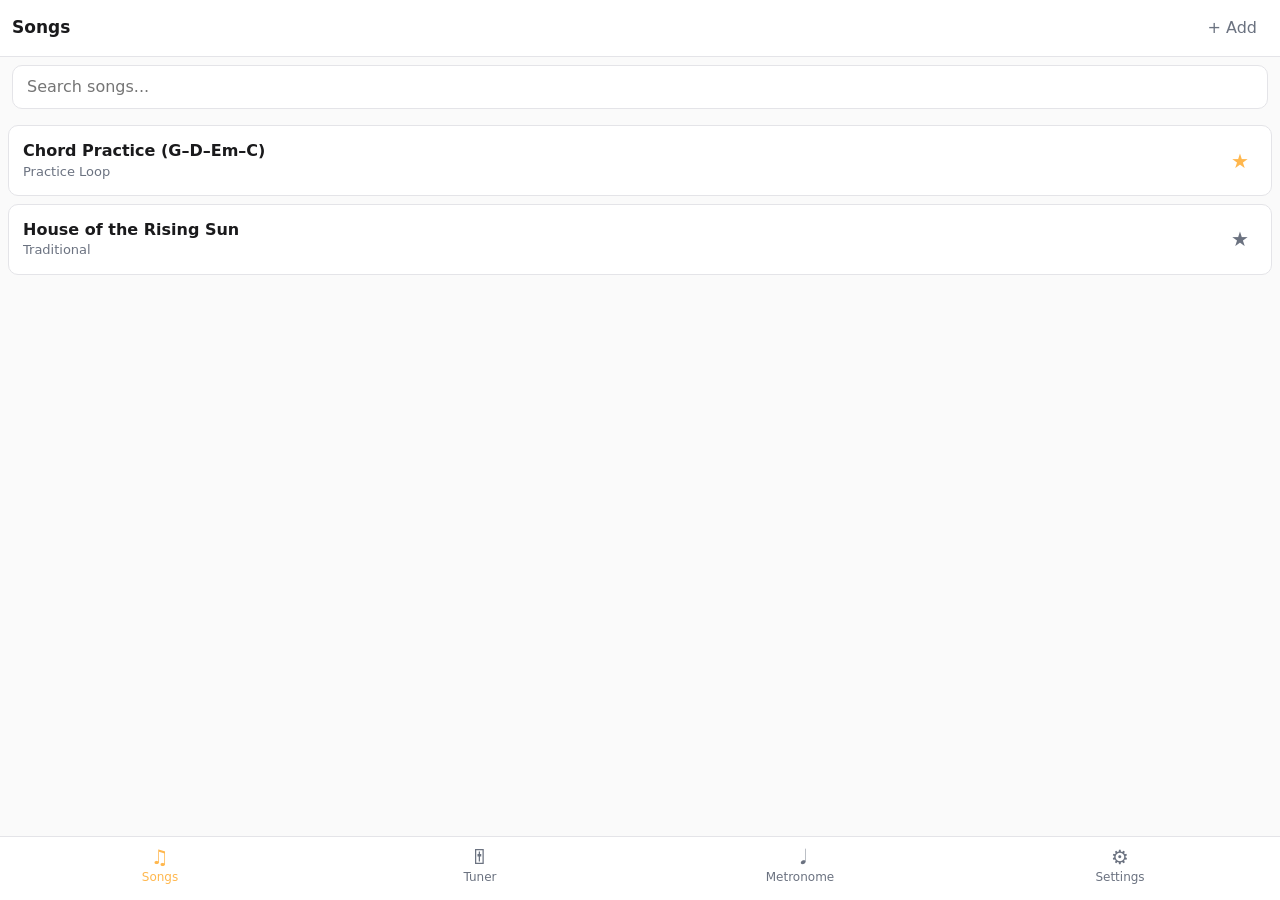
<file: index.html>
<!DOCTYPE html>
<html lang="en">
<head>
  <meta charset="UTF-8" />
  <meta name="viewport" content="width=device-width, initial-scale=1, viewport-fit=cover, user-scalable=no" />
  <meta name="theme-color" content="#0e0f12" />
  <meta name="apple-mobile-web-app-capable" content="yes" />
  <meta name="apple-mobile-web-app-status-bar-style" content="black-translucent" />
  <meta name="apple-mobile-web-app-title" content="Guitar" />
  <meta name="mobile-web-app-capable" content="yes" />
  <title>Guitar Practice</title>
  <script>
    // Cache-bust escape hatch. Visit /?reset=1 to fully unregister any old
    // service worker and clear all caches, then reload clean. This runs
    // synchronously before anything else so even the old (cache-first) SW's
    // cache can't get in the way once this HTML is served — the URL has a
    // query string the old SW didn't cache, so the network serves this fresh.
    (function () {
      if (location.search.indexOf('reset=') === -1) return;
      var done = function () { location.replace(location.pathname); };
      var step1 = function () {
        if (!('serviceWorker' in navigator)) return done();
        navigator.serviceWorker.getRegistrations().then(function (regs) {
          return Promise.all(regs.map(function (r) { return r.unregister(); }));
        }).then(step2, step2);
      };
      var step2 = function () {
        if (typeof caches === 'undefined') return done();
        caches.keys().then(function (keys) {
          return Promise.all(keys.map(function (k) { return caches.delete(k); }));
        }).then(done, done);
      };
      step1();
    })();
  </script>
  <link rel="manifest" href="./manifest.json" />
  <link rel="apple-touch-icon" href="./assets/icon-192.png" />
  <link rel="icon" href="./assets/icon-192.png" />
  <link rel="stylesheet" href="./styles/base.css" />
  <link rel="stylesheet" href="./styles/components.css" />
</head>
<body>
  <div id="app">
    <header class="topbar">
      <button class="back-btn ghost hidden" aria-label="Back">‹ Back</button>
      <h1>Guitar Practice</h1>
      <button class="add-btn ghost" aria-label="Add song">+ Add</button>
    </header>

    <main>
      <section id="screen-songs" class="screen active"></section>
      <section id="screen-player" class="screen" style="display:none"></section>
      <section id="screen-edit" class="screen"></section>
      <section id="screen-tuner" class="screen"></section>
      <section id="screen-metronome" class="screen"></section>
      <section id="screen-settings" class="screen"></section>
    </main>

    <nav class="tabbar">
      <button data-tab="songs"><span class="icon">♫</span>Songs</button>
      <button data-tab="tuner"><span class="icon">🎚</span>Tuner</button>
      <button data-tab="metronome"><span class="icon">𝅘𝅥</span>Metronome</button>
      <button data-tab="settings"><span class="icon">⚙</span>Settings</button>
    </nav>
  </div>

  <script type="module" src="./src/app.js"></script>
</body>
</html>
</file>
<file: styles/base.css>
/* Reset + theme tokens + iOS safe-area handling. */

* { box-sizing: border-box; -webkit-tap-highlight-color: transparent; }
html, body { margin: 0; padding: 0; }
html { height: 100%; }
body {
  font-family: -apple-system, BlinkMacSystemFont, 'SF Pro Text', system-ui, sans-serif;
  background: var(--bg);
  color: var(--fg);
  font-size: 16px;
  line-height: 1.4;
  -webkit-font-smoothing: antialiased;
  overscroll-behavior-y: none;
  min-height: 100%;
}

:root {
  --bg: #0e0f12;
  --bg-elev: #1a1c22;
  --bg-elev-2: #25282f;
  --fg: #f0f0f3;
  --fg-dim: #9aa0aa;
  --accent: #ffb74d;
  --accent-2: #4dd0e1;
  --danger: #ef5350;
  --ok: #66bb6a;
  --border: #2a2d35;
  --shadow: 0 4px 12px rgba(0,0,0,0.4);
  --radius: 10px;
  --tap: 44px;
}

@media (prefers-color-scheme: light) {
  :root {
    --bg: #fafafa;
    --bg-elev: #ffffff;
    --bg-elev-2: #f0f0f3;
    --fg: #1a1a1c;
    --fg-dim: #6b7280;
    --border: #e4e4e8;
    --shadow: 0 2px 8px rgba(0,0,0,0.1);
  }
}

button, input, select, textarea {
  font: inherit;
  color: inherit;
  background: var(--bg-elev);
  border: 1px solid var(--border);
  border-radius: var(--radius);
  padding: 10px 14px;
  min-height: var(--tap);
}

button { cursor: pointer; user-select: none; }
button:active { transform: scale(0.97); }
button.primary { background: var(--accent); color: #000; border-color: var(--accent); font-weight: 600; }
button.ghost { background: transparent; border-color: transparent; color: var(--fg-dim); }
button.danger { background: var(--danger); color: #fff; border-color: var(--danger); }

input, textarea {
  width: 100%;
  -webkit-appearance: none;
}

textarea { font-family: ui-monospace, 'SF Mono', Menlo, monospace; resize: vertical; min-height: 200px; }

input[type="range"] {
  -webkit-appearance: none;
  background: transparent;
  padding: 0;
  border: none;
  min-height: auto;
  height: 32px;
  width: 100%;
}
input[type="range"]::-webkit-slider-runnable-track {
  background: var(--bg-elev-2);
  height: 6px;
  border-radius: 3px;
}
input[type="range"]::-webkit-slider-thumb {
  -webkit-appearance: none;
  width: 24px; height: 24px;
  border-radius: 50%;
  background: var(--accent);
  margin-top: -9px;
  border: none;
}

h1, h2, h3 { margin: 0 0 8px 0; }
h1 { font-size: 22px; }
h2 { font-size: 18px; }
a { color: var(--accent-2); }

.hidden { display: none !important; }
</file>
<file: styles/components.css>
/* Screen layouts + chord cards + controls. */

/* Body-scroll layout: page scrolls natively, topbar is sticky, tabbar is fixed-bottom. */
#app {
  display: block;
  min-height: 100vh;
  padding-bottom: calc(72px + env(safe-area-inset-bottom));
}

.topbar {
  display: flex;
  align-items: center;
  gap: 8px;
  padding: 8px 12px;
  padding-top: calc(8px + env(safe-area-inset-top));
  padding-left: calc(12px + env(safe-area-inset-left));
  padding-right: calc(12px + env(safe-area-inset-right));
  border-bottom: 1px solid var(--border);
  background: var(--bg-elev);
  min-height: 56px;
  position: sticky;
  top: 0;
  z-index: 30;
}
.topbar h1 { flex: 1; font-size: 17px; margin: 0; }
.topbar button { min-height: 40px; padding: 6px 10px; }

.tabbar {
  display: flex;
  border-top: 1px solid var(--border);
  background: var(--bg-elev);
  padding-bottom: env(safe-area-inset-bottom);
  padding-left: env(safe-area-inset-left);
  padding-right: env(safe-area-inset-right);
  position: fixed;
  left: 0; right: 0; bottom: 0;
  z-index: 30;
}
.tabbar button {
  flex: 1;
  background: transparent;
  border: none;
  border-radius: 0;
  padding: 10px 4px 14px;
  color: var(--fg-dim);
  font-size: 12px;
  display: flex;
  flex-direction: column;
  align-items: center;
  gap: 2px;
  min-height: 56px;
}
.tabbar button.active { color: var(--accent); }
.tabbar .icon { font-size: 20px; line-height: 1; }

.screen { display: none; }
.screen.active { display: block; }
main { display: block; }

/* Song list */
.song-list { padding: 8px; }
.song-card {
  display: flex;
  align-items: center;
  gap: 10px;
  padding: 14px;
  background: var(--bg-elev);
  border-radius: var(--radius);
  margin-bottom: 8px;
  border: 1px solid var(--border);
}
.song-card .meta { flex: 1; min-width: 0; }
.song-card .title { font-weight: 600; font-size: 16px; }
.song-card .artist { font-size: 13px; color: var(--fg-dim); }
.song-card .fav { font-size: 20px; color: var(--fg-dim); padding: 4px 8px; background: transparent; border: none; min-height: auto; }
.song-card .fav.on { color: var(--accent); }

.search-bar { padding: 8px 12px; }
.empty-state { text-align: center; padding: 40px 20px; color: var(--fg-dim); }

/* Player */
.player-controls {
  padding: 8px 12px;
  background: var(--bg-elev);
  border-bottom: 1px solid var(--border);
  display: flex;
  flex-direction: column;
  gap: 8px;
  flex-shrink: 0;
}
.player-controls .row {
  display: flex;
  align-items: center;
  gap: 8px;
  flex-wrap: wrap;
}
.player-controls .row > * { flex-shrink: 0; }
.player-controls .row .grow { flex: 1; min-width: 100px; }
.player-controls label { font-size: 12px; color: var(--fg-dim); }
.player-controls .value { font-variant-numeric: tabular-nums; min-width: 36px; text-align: right; }

.chord-row {
  display: flex;
  gap: 8px;
  overflow-x: auto;
  padding: 8px 12px;
  background: var(--bg-elev);
  border-bottom: 1px solid var(--border);
  scroll-snap-type: x mandatory;
  flex-shrink: 0;
}
.chord-card {
  flex-shrink: 0;
  background: var(--bg-elev-2);
  padding: 4px;
  border-radius: 6px;
  scroll-snap-align: start;
  width: 84px;
  min-width: 84px;
}
.chord-card.highlight { box-shadow: 0 0 0 2px var(--accent); }
.chord-diagram { width: 100%; height: 100px; }
.chord-diagram .chord-name { fill: var(--fg); font-size: 11px; font-weight: 600; }
.chord-diagram .chord-fret { stroke: var(--fg-dim); stroke-width: 0.5; }
.chord-diagram .chord-string { stroke: var(--fg-dim); stroke-width: 0.5; }
.chord-diagram .chord-nut { stroke: var(--fg); stroke-width: 2; }
.chord-diagram .chord-dot { fill: var(--accent); }
.chord-diagram .chord-mark { fill: var(--fg-dim); font-size: 10px; }
.chord-diagram .chord-open { fill: none; stroke: var(--fg); stroke-width: 0.8; }
.chord-diagram .chord-fret-label { fill: var(--fg-dim); font-size: 8px; }
.chord-diagram .chord-unknown { fill: var(--fg-dim); font-size: 24px; }

.lyrics {
  padding: 16px 16px 60vh 16px;
  font-size: 17px;
  font-family: ui-monospace, 'SF Mono', Menlo, monospace;
  line-height: 1.9;
  user-select: none;
  -webkit-user-select: none;
}
.lyrics-container {
  /* No overflow; body scrolls. */
}
.lyrics .lyric-line { position: relative; padding: 12px 0 4px 0; min-height: 32px; }
.lyrics .lyric-line .chords-track { position: absolute; top: 0; left: 0; right: 0; height: 18px; font-weight: 700; color: var(--accent); pointer-events: none; }
.lyrics .lyric-line .chord-marker { position: absolute; font-size: 14px; }
.lyrics .lyric-line .text-track { white-space: pre-wrap; word-break: break-word; }
.lyrics .blank { height: 12px; }
.lyrics .comment { color: var(--fg-dim); font-style: italic; padding: 4px 0; font-size: 14px; }
.lyrics .section-label {
  color: var(--accent-2);
  font-weight: 600;
  text-transform: uppercase;
  font-size: 12px;
  letter-spacing: 1px;
  padding: 16px 0 4px 0;
}
.lyrics .lyric-line.loop-marker { background: rgba(255, 183, 77, 0.08); }
.lyrics .lyric-line.loop-a::before {
  content: 'A'; position: absolute; left: -16px; color: var(--accent); font-weight: 700;
}
.lyrics .lyric-line.loop-b::before {
  content: 'B'; position: absolute; left: -16px; color: var(--accent); font-weight: 700;
}

/* Tuner */
.tuner {
  padding: 20px;
  text-align: center;
}
.tuner .note {
  font-size: 96px;
  font-weight: 300;
  margin: 20px 0;
  font-variant-numeric: tabular-nums;
}
.tuner .octave { font-size: 24px; color: var(--fg-dim); vertical-align: super; }
.tuner .cents-bar {
  position: relative;
  height: 40px;
  background: var(--bg-elev);
  border-radius: 20px;
  margin: 20px 0;
  overflow: hidden;
}
.tuner .cents-bar .center-line {
  position: absolute;
  left: 50%; top: 0; bottom: 0;
  width: 2px; background: var(--fg-dim);
}
.tuner .cents-bar .indicator {
  position: absolute;
  top: 4px; bottom: 4px;
  width: 6px;
  background: var(--accent);
  border-radius: 3px;
  transition: left 0.1s ease-out, background 0.1s;
}
.tuner .cents-bar .indicator.in-tune { background: var(--ok); }
.tuner .cents-label { color: var(--fg-dim); font-size: 14px; font-variant-numeric: tabular-nums; }

.string-buttons {
  display: grid;
  grid-template-columns: repeat(3, 1fr);
  gap: 8px;
  padding: 20px;
}
.string-buttons button { padding: 16px; font-size: 18px; }

/* Metronome */
.metronome { padding: 20px; text-align: center; }
.metronome .bpm-display { font-size: 84px; font-weight: 300; font-variant-numeric: tabular-nums; }
.metronome .beats {
  display: flex;
  gap: 12px;
  justify-content: center;
  margin: 24px 0;
}
.metronome .beat {
  width: 32px; height: 32px;
  border-radius: 50%;
  background: var(--bg-elev);
  border: 2px solid var(--border);
  transition: background 0.1s, transform 0.1s;
}
.metronome .beat.active { background: var(--accent); transform: scale(1.2); }
.metronome .beat.downbeat { border-color: var(--accent); }
.metronome .controls { display: flex; flex-direction: column; gap: 12px; max-width: 360px; margin: 0 auto; }
.metronome .row { display: flex; gap: 8px; align-items: center; }
.metronome .row label { min-width: 80px; text-align: left; color: var(--fg-dim); font-size: 13px; }

/* Edit */
.edit-form { padding: 12px; display: flex; flex-direction: column; gap: 10px; }
.edit-form label { font-size: 13px; color: var(--fg-dim); }
.edit-form .help { font-size: 12px; color: var(--fg-dim); padding: 8px; background: var(--bg-elev); border-radius: var(--radius); }
.edit-form .help code { background: var(--bg-elev-2); padding: 1px 4px; border-radius: 3px; }
.edit-form .actions { display: flex; gap: 8px; padding-top: 8px; }
.edit-form .actions button { flex: 1; }

/* Settings */
.settings { padding: 12px; display: flex; flex-direction: column; gap: 16px; }
.settings .group { background: var(--bg-elev); border-radius: var(--radius); padding: 12px; border: 1px solid var(--border); }
.settings .group h3 { font-size: 14px; color: var(--fg-dim); text-transform: uppercase; letter-spacing: 1px; }
.settings .row { display: flex; justify-content: space-between; align-items: center; padding: 8px 0; }
</file>
